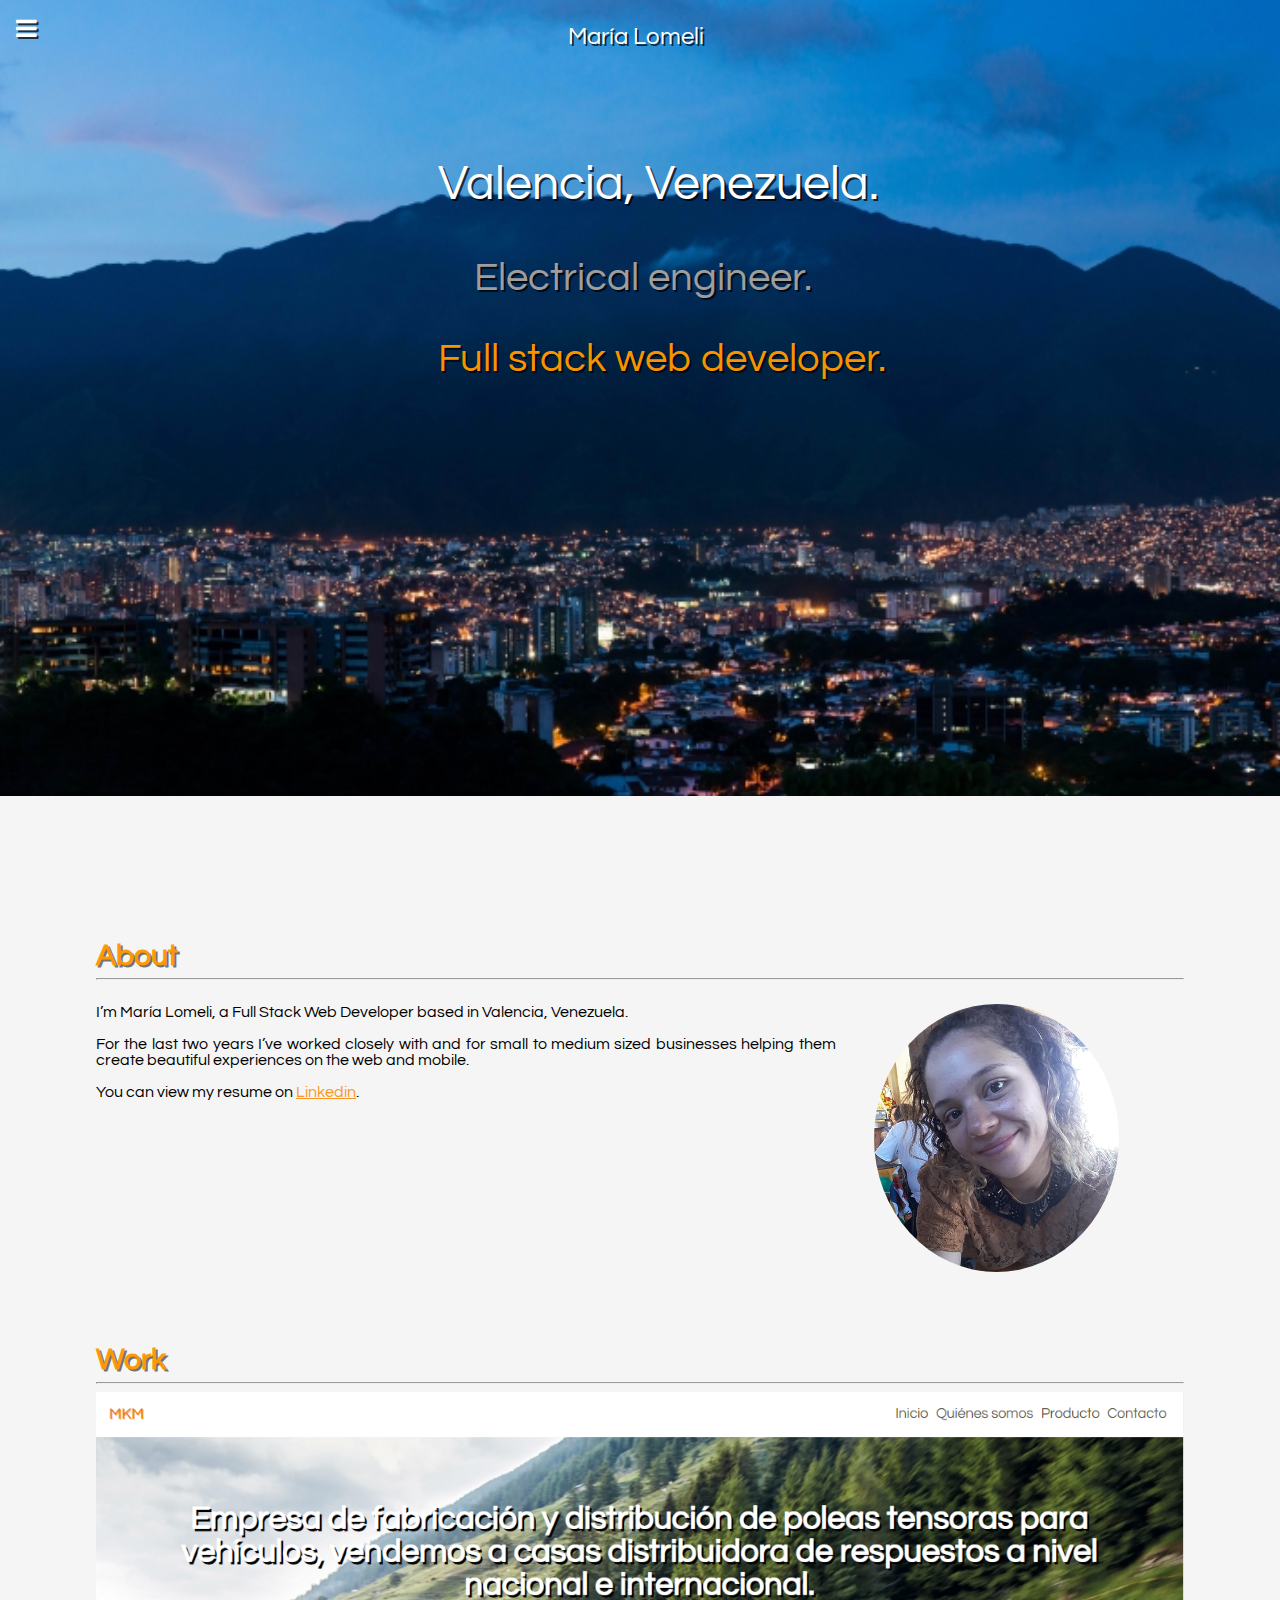
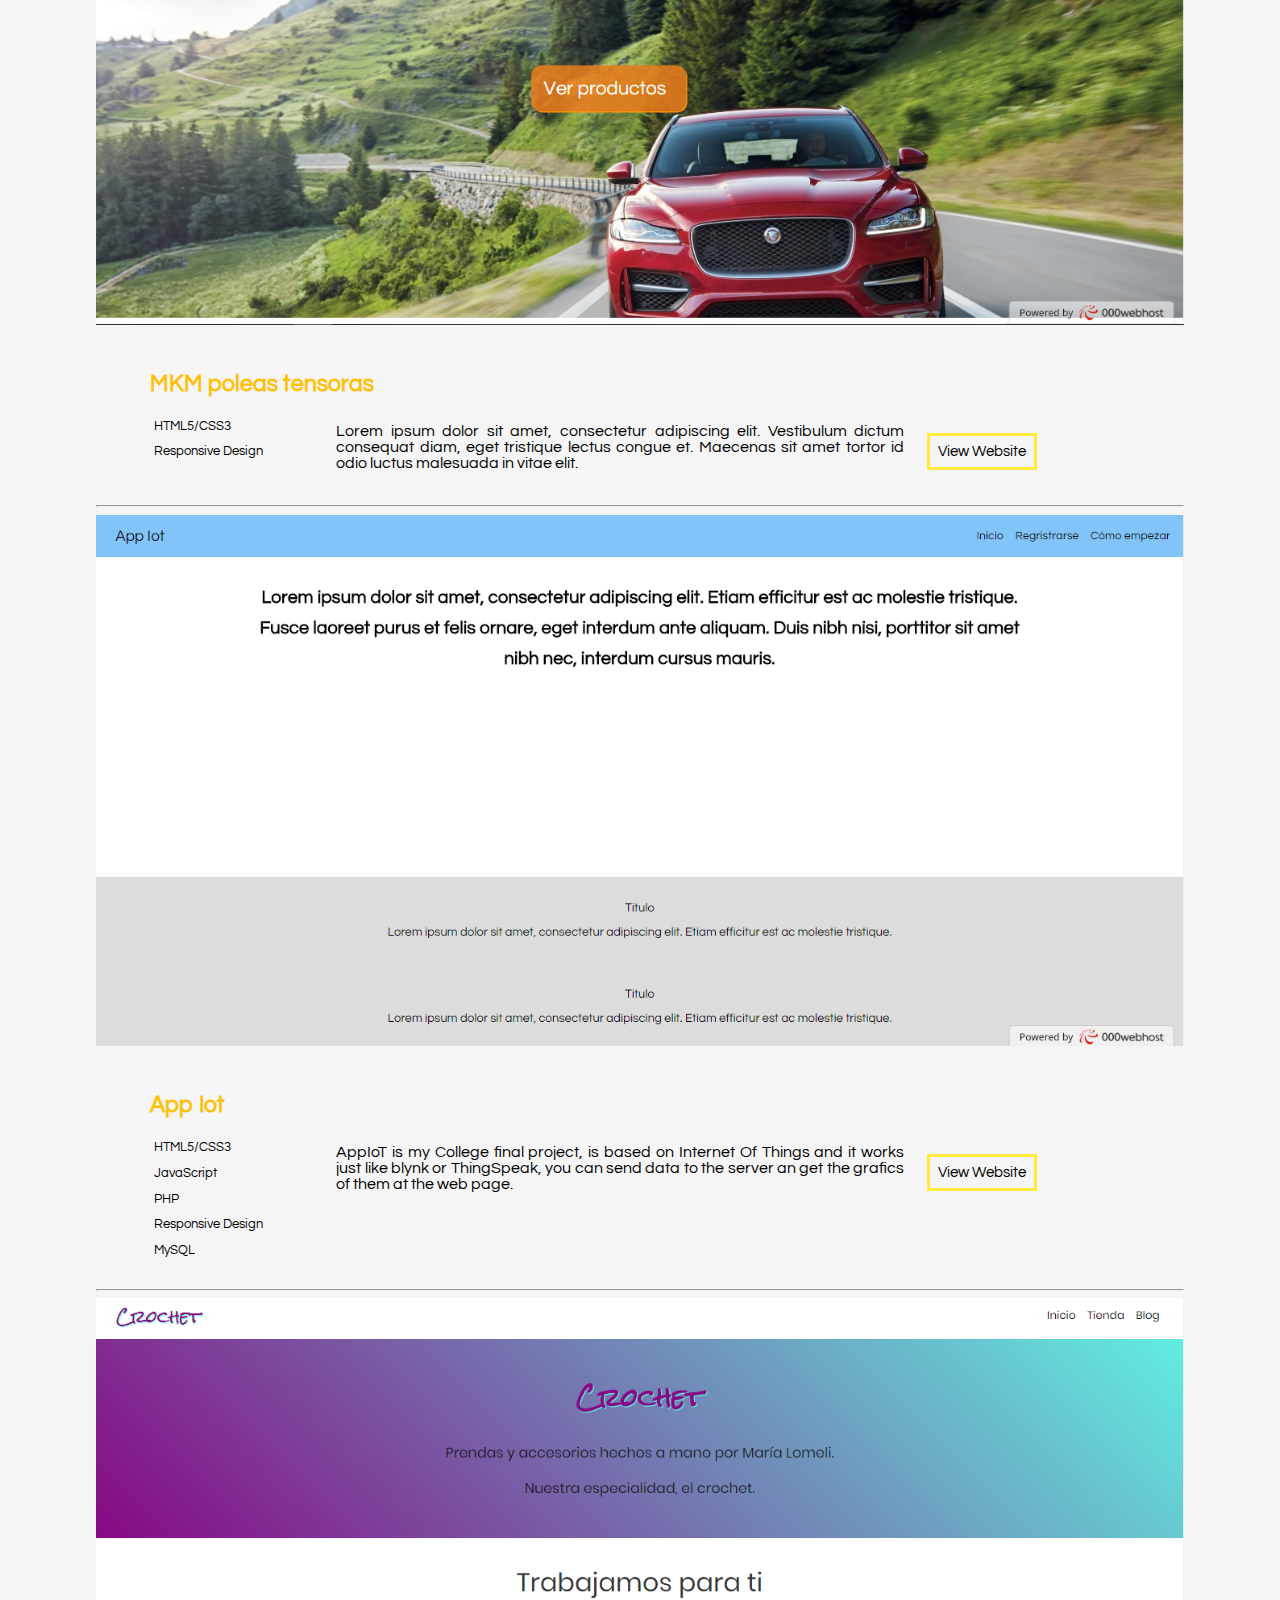
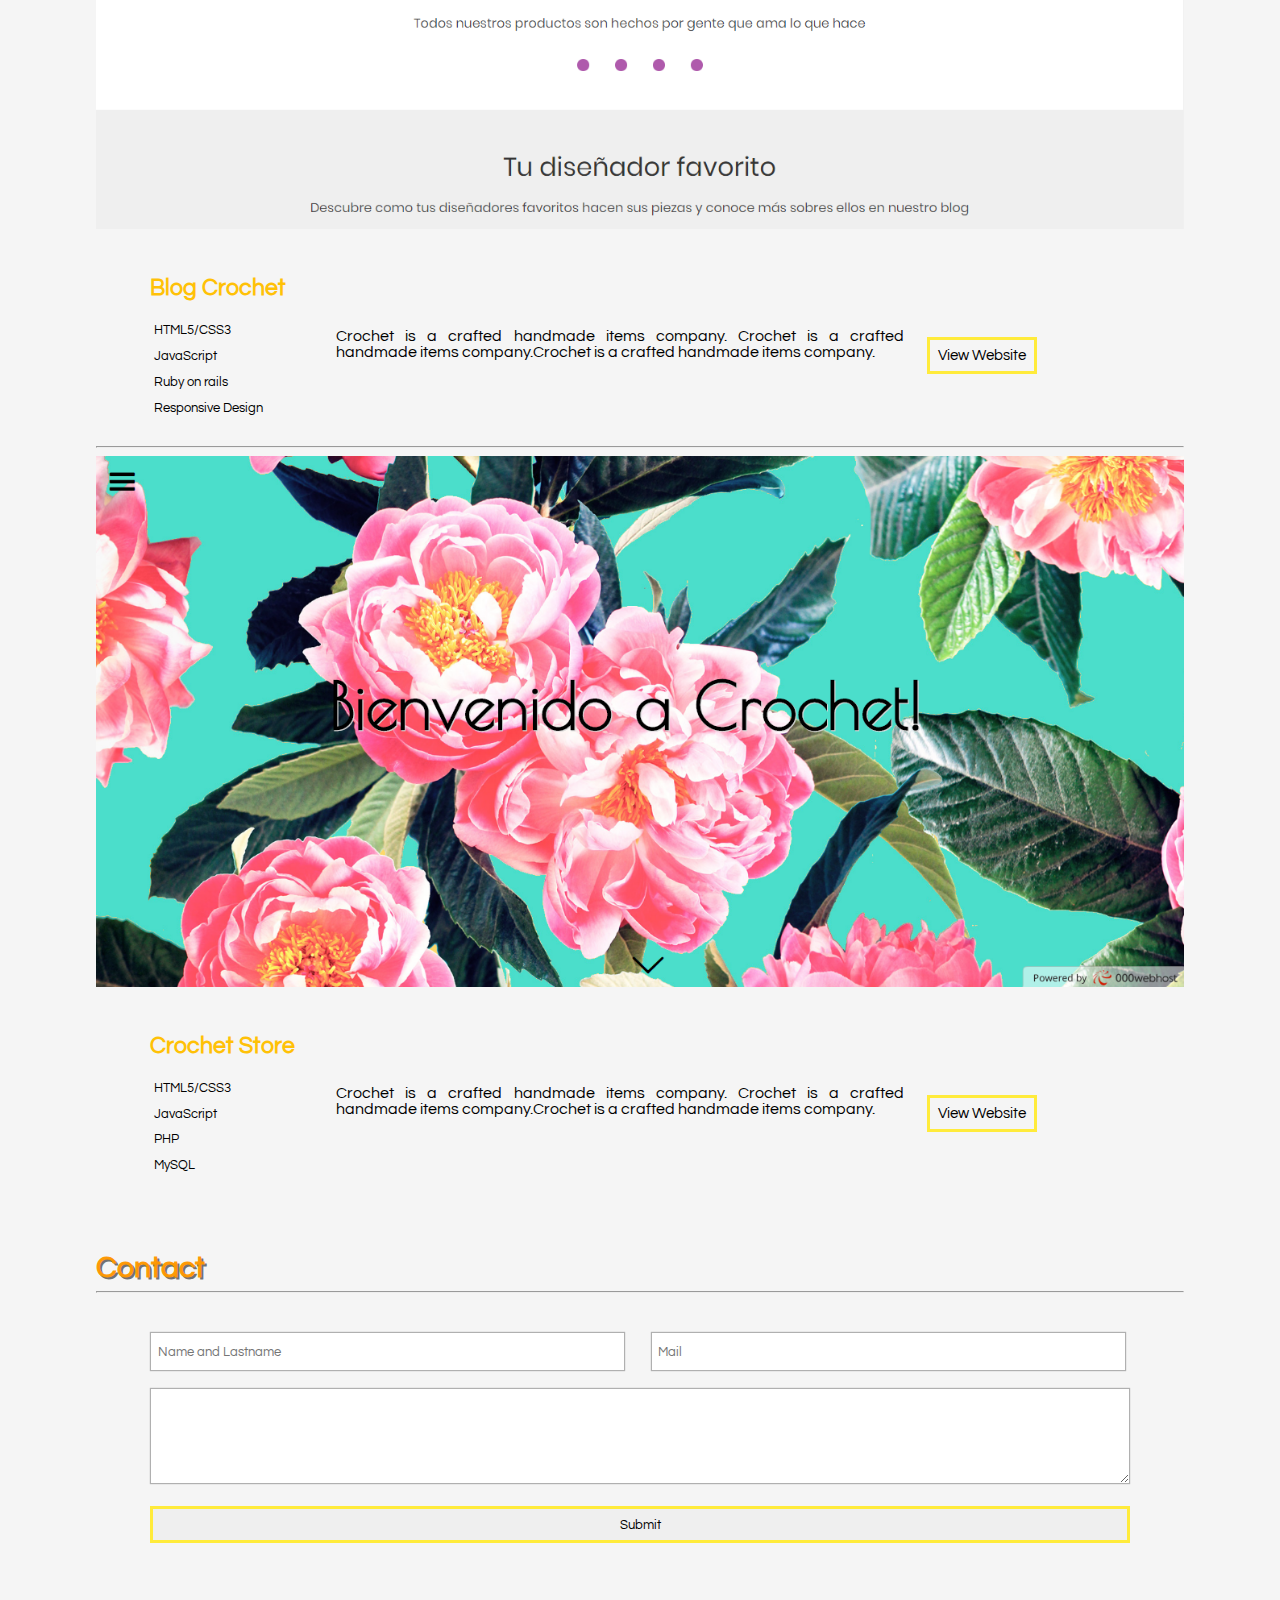
<file: index.html>
<!DOCTYPE html>
 <html>
    <head>
        <title> Maria Lomeli </title>
        <meta charset="utf-8">
        <link rel="stylesheet" href="css/estilos.css">
        <link href="https://fonts.googleapis.com/css?family=Fredoka+One|Questrial" rel="stylesheet"> 
        <link rel="stylesheet" href="https://cdnjs.cloudflare.com/ajax/libs/font-awesome/4.7.0/css/font-awesome.min.css">
    </head>
    <body>
        <div class="portada">
            <header>
                <nav>
                    <input type="checkbox" id="btn-menu">
                    <label for="btn-menu" class="btnm">
                            <i class="fa fa-bars" aria-hidden="true"></i>
                    </label>
                    <ul class="menu">
                        <li> <a href="#"> Home</a> </li>
                        <li> <a href="#sobre"> About</a> </li>
                        <li> <a href="#proyectos"> Work</a> </li>
                        <li> <a href="#contacto"> Contact</a> </li>
                    </ul>
                </nav>
                <div class="intro">
                    <p class="t1">Valencia, Venezuela.</p>
                    <p class="t2">Electrical engineer.</p>
                    <p class="t3">Full stack web developer.</p>
                </div>
            </header>  
            <p class="portadaText">  
                María Lomeli
            </p>

        </div>
        
        <div class="sobre" id="sobre">
            <h1 class="titulo">About </h1>
            <hr>
            <div class="contenedor">
            <div class="texto">
            <p>I’m María Lomeli, a Full Stack Web Developer based in Valencia, Venezuela. </p>
            <p>For the last two years I’ve worked closely with and for small to medium sized businesses helping
                them create beautiful experiences on the web and mobile. </p> 
            <p> You can view my resume on <a href="https://www.linkedin.com/in/mar%C3%ADa-alejandra-lomeli-sandia-b04119159/" 
                class="linkedin" target="_blank">Linkedin</a>. </p>
                   
            </div>
            <div class="foto">
                <img src="img/foto.png">
            </div>
            </div>
        </div>
        <div class="proyectos" id="proyectos">
            <h1 class="titulo">Work</h1>
            <hr>
            <div class="img">
                <img src="img/mkm.PNG">
            </div>
            <div class="contenido">
                <h2>MKM poleas tensoras</h2>
                <div class="descripcion">
                    <div class="program">
                        <p>HTML5/CSS3</p>
                        <p>Responsive Design</p>
                    </div>
                    <div class="about">
                        <p>Lorem ipsum dolor sit amet, consectetur adipiscing elit. Vestibulum dictum consequat diam, eget
                             tristique lectus congue et. Maecenas sit amet tortor id odio luctus malesuada in vitae elit.
                        </p>
                    </div>
                    <div class="btn"><a href="https://marialomeli1.000webhostapp.com/" target="_blank">View Website</a>
                    </div>
                </div>
            </div>

            <!--Primer proyecto--> 
            <hr>
            <div class="img">
                <img src="img/iot.PNG">
            </div>
            <div class="contenido">
                <h2>App Iot</h2>
                <div class="descripcion">
                    <div class="program">
                        <p>HTML5/CSS3</p>
                        <p>JavaScript</p>
                        <p>PHP</p>
                        <p>Responsive Design</p>
                        <p>MySQL</p>
                    </div>
                    <div class="about">
                        <p>AppIoT is my College final project, is based on Internet Of Things and it works just like blynk
                            or ThingSpeak, you can send data to the server an get the grafics of them at the web page. </p>
                    </div>
                    <div class="btn"><a href="http://felizdiadelpadre.hol.es/" target="_blank">View Website</a>
                    </div>
                </div>
            </div>
            
           <!--Segundo proyecto--> 
            <hr>
            <div class="img">
                <img src="img/blogimg.PNG">
            </div>
            <div class="contenido">
                <h2>Blog Crochet</h2>
                <div class="descripcion">
                    <div class="program">
                        <p>HTML5/CSS3</p>
                        <p>JavaScript</p>
                        <p>Ruby on rails</p>
                        <p>Responsive Design</p>
                    </div>
                    <div class="about">
                        <p>Crochet is a crafted handmade items company. Crochet is a crafted handmade 
                            items company.Crochet is a crafted handmade items company.  </p>
                    </div>
                    <div class="btn"><a href="https://fierce-taiga-36491.herokuapp.com/" target="_blank">View Website</a>
                    </div>
                </div>
            </div>
                <!--Tercer proyecto--> 
            <hr>
            <div class="img">
                <img src="img/crochet.PNG">
            </div>
            <div class="contenido">
                <h2> Crochet Store</h2>
                <div class="descripcion">
                    <div class="program">
                        <p>HTML5/CSS3</p>
                        <p>JavaScript</p>
                        <p>PHP</p>
                        <p>MySQL</p>
                    </div>
                    <div class="about">
                        <p>Crochet is a crafted handmade items company. Crochet is a crafted handmade 
                                items company.Crochet is a crafted handmade items company. </p>
                    </div>
                    <div class="btn"><a href="https://crochett.000webhostapp.com/" target="_blank">View Website</a>
                    </div>
                </div>
            </div>
        </div>
        <div class="contacto" id="contacto">
            <h1 class="titulo">Contact</h1>
            <hr>
            <form class="form" action="php/sendmail.php" method="post">
                <div class="serieIn">
                <input type="text" name="nombre" placeholder="Name and Lastname" class="inpZ" required>
                <input type="email" name="correo" placeholder="Mail" class="inpD" required>
                </div>
                <br>
                <textarea class="msj" name="msj"></textarea>
                <button class="btnX"><a>Submit</a></button>
                    
            </form>
        </div>

    </body>       
</html>
</file>
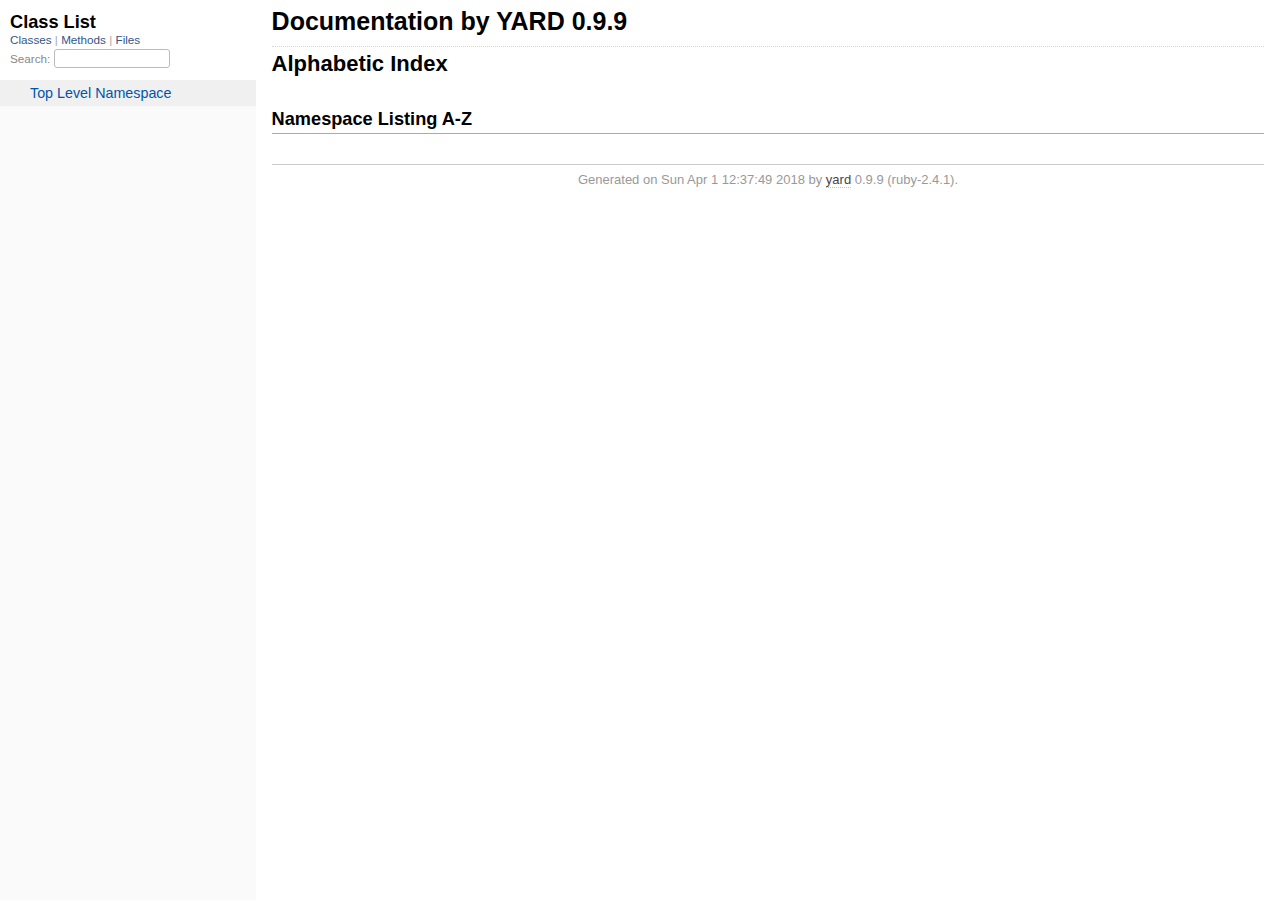
<file: doc/index.html>
<!DOCTYPE html>
<html>
  <head>
    <meta charset="utf-8">
<meta name="viewport" content="width=device-width, initial-scale=1.0">
<title>
  Documentation by YARD 0.9.9
  
</title>

  <link rel="stylesheet" href="css/style.css" type="text/css" charset="utf-8" />

  <link rel="stylesheet" href="css/common.css" type="text/css" charset="utf-8" />

<script type="text/javascript" charset="utf-8">
  pathId = null;
  relpath = '';
</script>


  <script type="text/javascript" charset="utf-8" src="js/jquery.js"></script>

  <script type="text/javascript" charset="utf-8" src="js/app.js"></script>


  </head>
  <body>
    <div class="nav_wrap">
      <iframe id="nav" src="class_list.html?1"></iframe>
      <div id="resizer"></div>
    </div>

    <div id="main" tabindex="-1">
      <div id="header">
        <div id="menu">
  
</div>

        <div id="search">
  
    <a class="full_list_link" id="class_list_link"
        href="class_list.html">

        <svg width="24" height="24">
          <rect x="0" y="4" width="24" height="4" rx="1" ry="1"></rect>
          <rect x="0" y="12" width="24" height="4" rx="1" ry="1"></rect>
          <rect x="0" y="20" width="24" height="4" rx="1" ry="1"></rect>
        </svg>
    </a>
  
</div>
        <div class="clear"></div>
      </div>

      <div id="content"><h1 class="noborder title">Documentation by YARD 0.9.9</h1>
<div id="listing">
  <h1 class="alphaindex">Alphabetic Index</h1>
  
<div class="clear"></div>
<h2>Namespace Listing A-Z</h2>




<table>
  <tr>
    <td valign='top' width="33%">
      
    </td>
  </tr>
</table>

</div>

</div>

      <div id="footer">
  Generated on Sun Apr  1 12:37:49 2018 by
  <a href="http://yardoc.org" title="Yay! A Ruby Documentation Tool" target="_parent">yard</a>
  0.9.9 (ruby-2.4.1).
</div>

    </div>
  </body>
</html>
</file>
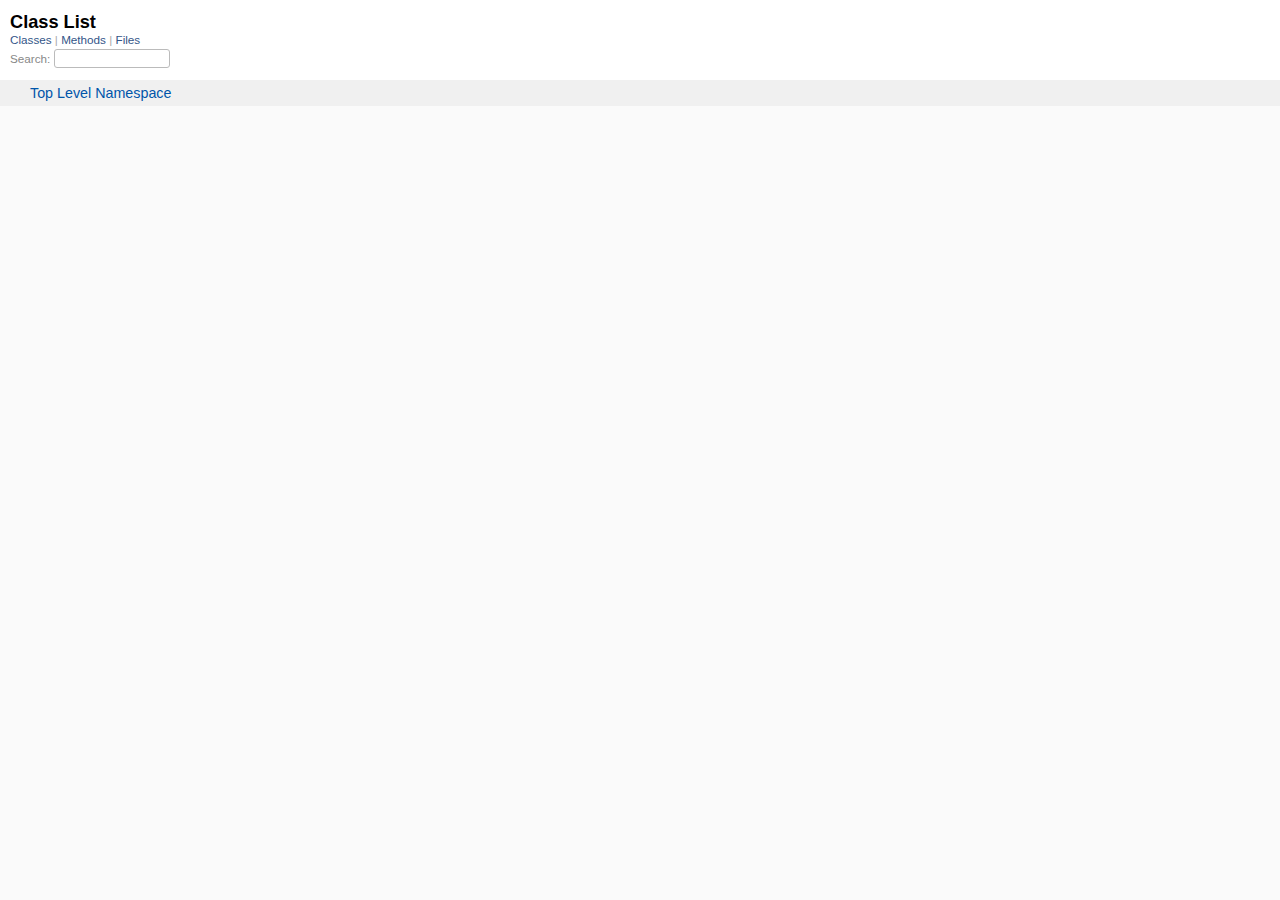
<file: doc/class_list.html>
<!DOCTYPE html>
<html>
  <head>
    <meta name="viewport" content="width=device-width, initial-scale=1.0">
    <meta charset="utf-8" />
    
      <link rel="stylesheet" href="css/full_list.css" type="text/css" media="screen" charset="utf-8" />
    
      <link rel="stylesheet" href="css/common.css" type="text/css" media="screen" charset="utf-8" />
    

    
      <script type="text/javascript" charset="utf-8" src="js/jquery.js"></script>
    
      <script type="text/javascript" charset="utf-8" src="js/full_list.js"></script>
    

    <title>Class List</title>
    <base id="base_target" target="_parent" />
  </head>
  <body>
    <div id="content">
      <div class="fixed_header">
        <h1 id="full_list_header">Class List</h1>
        <div id="full_list_nav">
          
            <span><a target="_self" href="class_list.html">
              Classes
            </a></span>
          
            <span><a target="_self" href="method_list.html">
              Methods
            </a></span>
          
            <span><a target="_self" href="file_list.html">
              Files
            </a></span>
          
        </div>

        <div id="search">Search: <input type="text" /></div>
      </div>

      <ul id="full_list" class="class">
        <li id="object_" class="odd"><div class="item" style="padding-left:30px"><span class='object_link'><a href="top-level-namespace.html" title="Top Level Namespace (root)">Top Level Namespace</a></span></div></li>


      </ul>
    </div>
  </body>
</html>
</file>
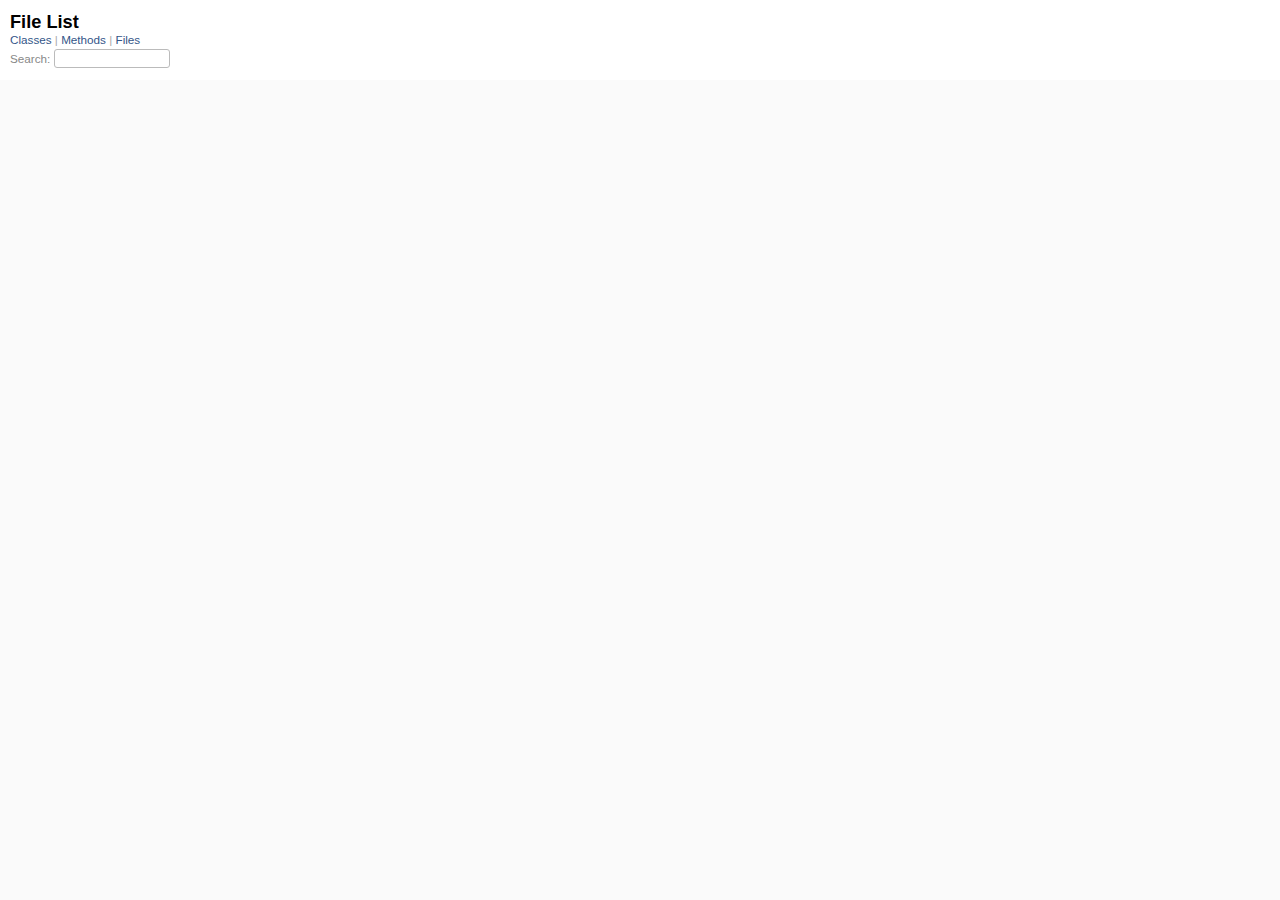
<file: doc/file_list.html>
<!DOCTYPE html>
<html>
  <head>
    <meta name="viewport" content="width=device-width, initial-scale=1.0">
    <meta charset="utf-8" />
    
      <link rel="stylesheet" href="css/full_list.css" type="text/css" media="screen" charset="utf-8" />
    
      <link rel="stylesheet" href="css/common.css" type="text/css" media="screen" charset="utf-8" />
    

    
      <script type="text/javascript" charset="utf-8" src="js/jquery.js"></script>
    
      <script type="text/javascript" charset="utf-8" src="js/full_list.js"></script>
    

    <title>File List</title>
    <base id="base_target" target="_parent" />
  </head>
  <body>
    <div id="content">
      <div class="fixed_header">
        <h1 id="full_list_header">File List</h1>
        <div id="full_list_nav">
          
            <span><a target="_self" href="class_list.html">
              Classes
            </a></span>
          
            <span><a target="_self" href="method_list.html">
              Methods
            </a></span>
          
            <span><a target="_self" href="file_list.html">
              Files
            </a></span>
          
        </div>

        <div id="search">Search: <input type="text" /></div>
      </div>

      <ul id="full_list" class="file">
        


      </ul>
    </div>
  </body>
</html>
</file>
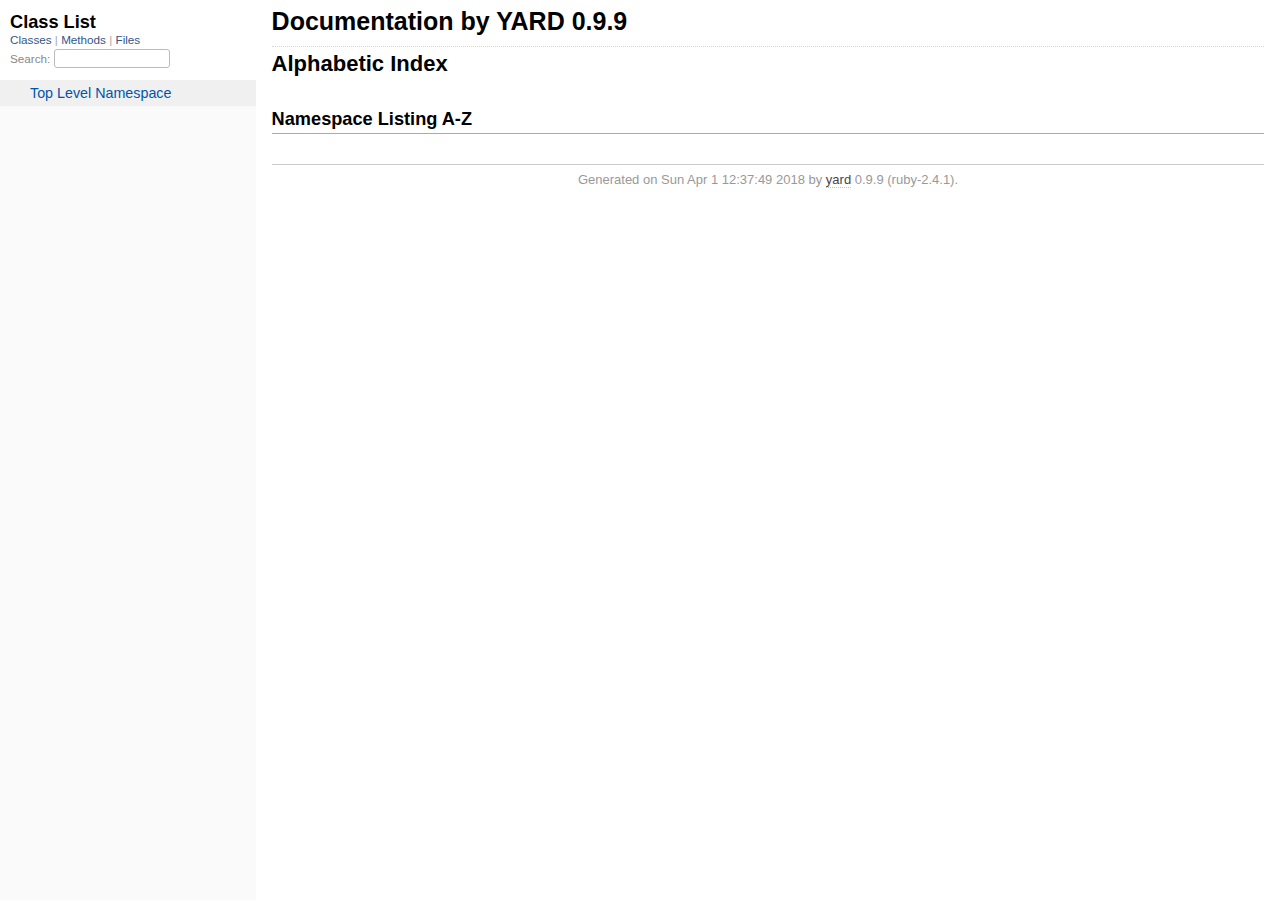
<file: doc/frames.html>
<!DOCTYPE html>
<html>
<head>
  <meta charset="utf-8">
	<title>Documentation by YARD 0.9.9</title>
</head>
<script type="text/javascript" charset="utf-8">
  var match = unescape(window.location.hash).match(/^#!(.+)/);
  var name = match ? match[1] : 'index.html';
  name = name.replace(/^(\w+):\/\//, '').replace(/^\/\//, '');
  window.top.location = name;
</script>
<noscript>
  <h1>Oops!</h1>
  <h2>YARD requires JavaScript!</h2>
</noscript>
</html>
</file>
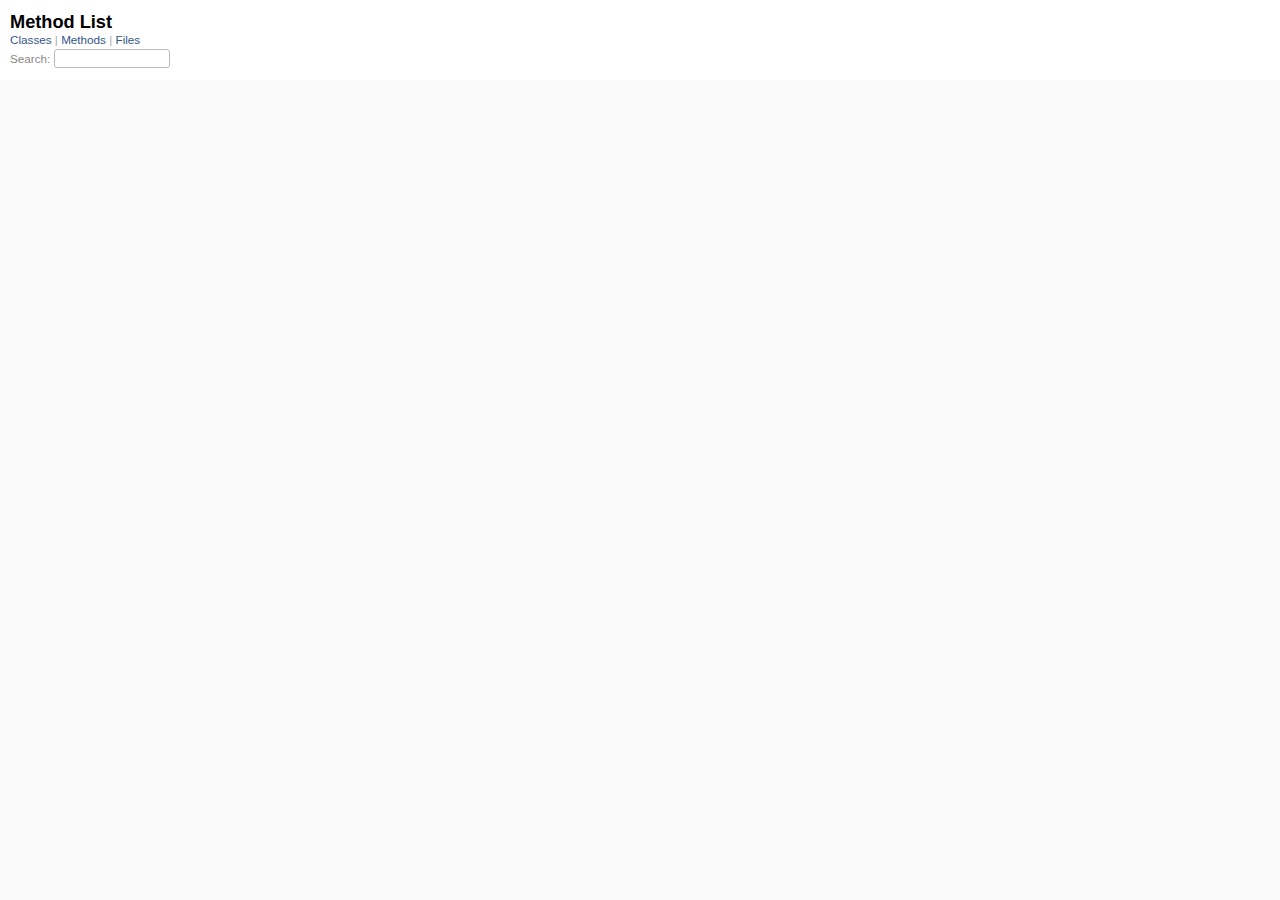
<file: doc/method_list.html>
<!DOCTYPE html>
<html>
  <head>
    <meta name="viewport" content="width=device-width, initial-scale=1.0">
    <meta charset="utf-8" />
    
      <link rel="stylesheet" href="css/full_list.css" type="text/css" media="screen" charset="utf-8" />
    
      <link rel="stylesheet" href="css/common.css" type="text/css" media="screen" charset="utf-8" />
    

    
      <script type="text/javascript" charset="utf-8" src="js/jquery.js"></script>
    
      <script type="text/javascript" charset="utf-8" src="js/full_list.js"></script>
    

    <title>Method List</title>
    <base id="base_target" target="_parent" />
  </head>
  <body>
    <div id="content">
      <div class="fixed_header">
        <h1 id="full_list_header">Method List</h1>
        <div id="full_list_nav">
          
            <span><a target="_self" href="class_list.html">
              Classes
            </a></span>
          
            <span><a target="_self" href="method_list.html">
              Methods
            </a></span>
          
            <span><a target="_self" href="file_list.html">
              Files
            </a></span>
          
        </div>

        <div id="search">Search: <input type="text" /></div>
      </div>

      <ul id="full_list" class="method">
        


      </ul>
    </div>
  </body>
</html>
</file>
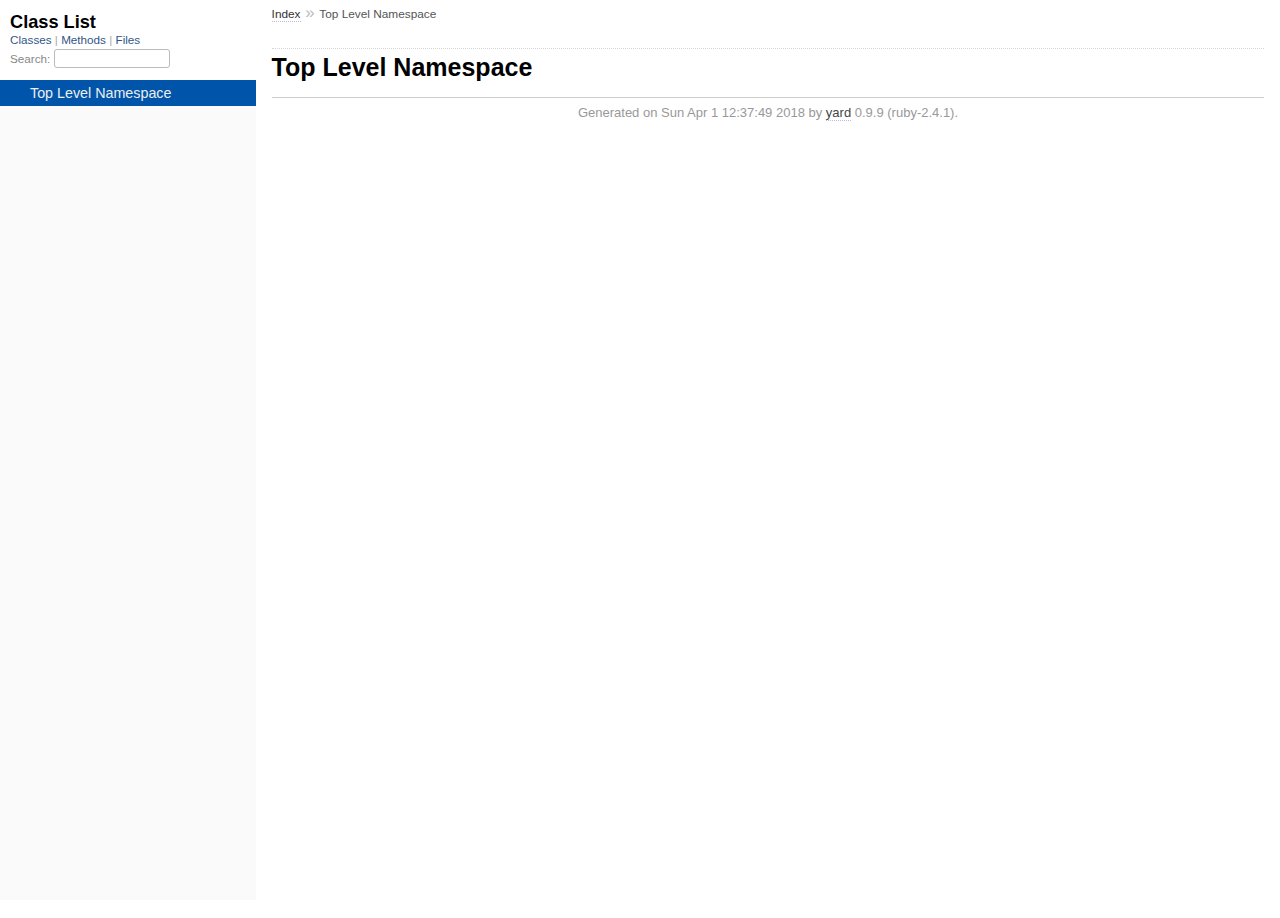
<file: doc/top-level-namespace.html>
<!DOCTYPE html>
<html>
  <head>
    <meta charset="utf-8">
<meta name="viewport" content="width=device-width, initial-scale=1.0">
<title>
  Top Level Namespace
  
    &mdash; Documentation by YARD 0.9.9
  
</title>

  <link rel="stylesheet" href="css/style.css" type="text/css" charset="utf-8" />

  <link rel="stylesheet" href="css/common.css" type="text/css" charset="utf-8" />

<script type="text/javascript" charset="utf-8">
  pathId = "";
  relpath = '';
</script>


  <script type="text/javascript" charset="utf-8" src="js/jquery.js"></script>

  <script type="text/javascript" charset="utf-8" src="js/app.js"></script>


  </head>
  <body>
    <div class="nav_wrap">
      <iframe id="nav" src="class_list.html?1"></iframe>
      <div id="resizer"></div>
    </div>

    <div id="main" tabindex="-1">
      <div id="header">
        <div id="menu">
  
    <a href="_index.html">Index</a> &raquo;
    
    
    <span class="title">Top Level Namespace</span>
  
</div>

        <div id="search">
  
    <a class="full_list_link" id="class_list_link"
        href="class_list.html">

        <svg width="24" height="24">
          <rect x="0" y="4" width="24" height="4" rx="1" ry="1"></rect>
          <rect x="0" y="12" width="24" height="4" rx="1" ry="1"></rect>
          <rect x="0" y="20" width="24" height="4" rx="1" ry="1"></rect>
        </svg>
    </a>
  
</div>
        <div class="clear"></div>
      </div>

      <div id="content"><h1>Top Level Namespace
  
  
  
</h1>
<div class="box_info">
  

  
  
  
  
  

  

  
</div>










</div>

      <div id="footer">
  Generated on Sun Apr  1 12:37:49 2018 by
  <a href="http://yardoc.org" title="Yay! A Ruby Documentation Tool" target="_parent">yard</a>
  0.9.9 (ruby-2.4.1).
</div>

    </div>
  </body>
</html>
</file>
<file: css/estilos.css>
html{
    min-height: 100%;
    position: relative;
}
body{
    margin: 0;
    padding: 0;
    width: 100%;
    font-size: 15px;
    background-color: whitesmoke;
}
.portada{
    color: white;
    background-image: url("../img/fondoVEN.jpg");
    background-size: 100%;
    background-repeat: no-repeat;
    height: 100vh;
}
#btn-menu{
    display: none;
}
#btn-menu:checked ~ .menu{
    display: block;
}

.btnm{
    display: block;
    padding: 1rem 0 0 1rem;
    font-size: 1.5rem;
    color: white;
    text-shadow: #000000bd 0.1rem 0.1rem;
}
hr{
    background: rgb(247,186,150); /* Old browsers */
    background: -moz-linear-gradient(left, rgba(247,186,150,1) 0%, rgba(140,200,172,1) 100%); /* FF3.6-15 */
    background: -webkit-linear-gradient(left, rgba(247,186,150,1) 0%,rgba(140,200,172,1) 100%); /* Chrome10-25,Safari5.1-6 */
    background: linear-gradient(to right, rgba(247,186,150,1) 0%,rgba(140,200,172,1) 100%); /* W3C, IE10+, FF16+, Chrome26+, Opera12+, Safari7+ */
    filter: progid:DXImageTransform.Microsoft.gradient( startColorstr='#f7ba96', endColorstr='#8cc8ac',GradientType=1 ); /* IE6-9 */
    
}
nav{
    width: 30%;
    display: inline-block;
}
.intro{
    width: 70%;
    float: right;
}
.menu{
    margin-top: 0;
    list-style: none;
    flex-direction: column;
    display: none;
    transform: translateX(-34px);
}
.menu li{
    margin-top: 1rem;
    margin-left: 0.5rem;
}
.menu li a{
    text-decoration: none;
    color: white;
    font-family: 'Questrial', sans-serif;
    padding: 0.3rem;
    font-size: 1rem;
    text-shadow: #000000bd 0.1rem 0.1rem;
    
}
.menu li a:hover{
    font-size: 1.1rem;
    
}
.portadaText{
    font-family: 'Questrial', sans-serif;
    font-size: 1.5rem;
    top: 0;
    right: 45%;
    position: absolute;
    text-shadow: #000000bd 0.1rem 0.1rem;
}
.t1,.t2,.t3{
    text-shadow: #000000bd 0.15rem 0.15rem;
}
.t1{
    font-family: 'Questrial', sans-serif;
    color: white;
    margin-left: 6%;
    font-size: 3rem;
    margin-top: 10rem;
}
.t2{
    font-family: 'Questrial', sans-serif;
    color: #9e9e9e;
    font-size: 2.5rem;
    margin-left: 10%;
}
.t3{
    font-family: 'Questrial', sans-serif;
    color: #ff9800f7;
    font-size: 2.5rem;
    margin-left: 6%; 

}
@media screen and (max-width: 500px){
    .menu{
        flex-direction: column;
        display: none;
        transform: translateX(-34px);
    }
    .btnm{
        display: block;
        padding: 0.5rem 0 0 0.5rem;
        font-size: 23px
    }
    #btn-menu:checked ~ .menu{
        display: block;
    }
    
}
/*Sobre*/
.titulo{
    color: #ff9800f7;
    font-family: 'Questrial', sans-serif;
    margin: 0;
    text-shadow: #0000008c 0.1rem 0.1rem;
}
.sobre, .proyectos, .contacto{
    width: 85%;
    margin: 2.2rem auto;
    padding: 0.3rem 1rem 1rem 1rem;
}
.sobre p{
    font-family: 'Questrial', sans-serif;
}
.texto{
    width: 68%;
    text-align: justify;
    font-size: 1rem;
}
.foto{
    width: 25%;
    margin: 1rem auto;
}
.foto img{
    width: 90%;
    height: auto;
    border-radius: 50%;  
}
.contenedor{
    display: inline-flex;
    flex-wrap: wrap;
}
.linkedin{
    color: #fa961f;
}
@media screen and (max-width: 768px){
    .foto{
        margin: 1rem auto;
        width: 27%;
    }
    .texto{
        margin: 0 auto;
        font-size: 0.9rem;
    }
}
@media screen and (max-width: 610px){
    .contenedor{
        display: flex;
        flex-direction: column;
    }
    .foto{
        margin: 1rem auto;
        width: 38%;
    }
    .texto{
        margin: 0 auto;
        font-size: 0.9rem;
    }
}
/*Proyectos*/

.img{
    width: 100%;
    height: auto;
    margin: auto;
}
img{
    width: 100%;
    height: auto;
    display: block;
    overflow: hidden;
}
.contenido{
    width: 90%;
    margin: auto;
    font-family: 'Questrial', sans-serif;
}
.contenido h2{
    color: #ffc107;
    margin: 3rem 0 0 0;
}
.descripcion{
    display: inline-flex;
    flex-direction: row;
    flex-wrap: wrap;
}
.program{
    margin: 0.7rem 0.2rem;
    width: 18%;
    font-size: 0.8rem;
}
.about{
    margin: 0.7rem 0.2rem;
    width: 58%;
    font-size: 1rem;
    text-align: justify;
}
.btn{
    width: 7.1rem;
    margin: 3rem 0 0 1.2rem;
}
.btn a{
    text-decoration: none;
    border: 3px solid #ffeb3b;
    color: black;
    font-family: 'Questrial', sans-serif;
    padding: 0.5rem;
}
.btn a:hover{
    background: #ffeb3b;
}
@media screen and (max-width: 893px){
    .btn{
        margin: 3rem 0 0 0rem;
        font-size: 0.9rem;
        transform: translateX(18px);        
    }
    .about{
        margin: 0.7rem 0.2rem 0 0;
        font-size: 0.9rem;
    }
    .program{
        font-size: 0.7rem;
    }
}
@media screen and (max-width: 747px){
    .btn{
        margin: 3rem 0 0 0rem;
        font-size: 0.8rem;
        transform: translateX(10px);        
    }
    .about{
        margin: 0.7rem 0rem 0 0;
        font-size: 0.8rem;
    }
    .program{
        font-size: 0.7rem;
    }
}
@media screen and (max-width: 726px){
    .descripcion{
        display: flex;
        flex-direction: column;
    }
    .btn{
        margin: 0.7rem auto;
        font-size: 0.9rem;     
    }
    .about{
        margin: 0rem auto 1.7rem auto;
        font-size: 0.9rem;
    }
    .program{
        font-size: 0.8rem;
        margin: 0.7rem auto;
    }
}
/*Contacto*/
.form{
    width: 90%;
    margin: auto;
}
.serieIn{
    width: 100%;
    box-sizing: border-box;
}
.inpD, .inpZ{
    width: 47%;
    height: 1.5rem;
    padding: 0.4rem;
    margin-top: 2rem;
    border: 1px solid rgba(0, 0, 0, 0.31);
    box-shadow:0 0 1px rgba(0, 0, 0, 0.31);
    font-family: 'Questrial', sans-serif;
}
.inpZ{
    margin-right: 2.2%;
}
.msj{
    width: 100%;
    height: 6rem;
    border: 1px solid rgba(0, 0, 0, 0.31);
    box-shadow: 0 0 1px rgba(0, 0, 0, 0.31);
    box-sizing: border-box;
}
.btnX{
    width: 100%;
    margin: 1.1rem auto;
    border: 3px solid #ffeb3b;
    padding: 0.5rem;
    box-sizing: border-box;
    text-align: center;
}
.btnX a{
    text-decoration: none;
    color: black;
    font-family: 'Questrial', sans-serif;
}
.btnX:hover{
    background: #ffeb3b;
}
@media screen and (max-width: 1200px){
    .inpZ{
        margin-right: 1.5%;
    } 
}
@media screen and (max-width: 981px){

    .inpD, .inpZ{
        width: 100%;
        height: 2.5rem;
        margin-top: 1rem;
        border: 1px solid rgba(0, 0, 0, 0.31);
        box-shadow:0 0 1px rgba(0, 0, 0, 0.31);
        box-sizing: border-box;

    }
}
</file>
<file: doc/css/style.css>
html {
  width: 100%;
  height: 100%;
}
body {
  font-family: "Lucida Sans", "Lucida Grande", Verdana, Arial, sans-serif;
  font-size: 13px;
  width: 100%;
  margin: 0;
  padding: 0;
  display: flex;
  display: -webkit-flex;
  display: -ms-flexbox;
}

#nav {
  position: relative;
  width: 100%;
  height: 100%;
  border: 0;
  border-right: 1px dotted #eee;
  overflow: auto;
}
.nav_wrap {
  margin: 0;
  padding: 0;
  width: 20%;
  height: 100%;
  position: relative;
  display: flex;
  display: -webkit-flex;
  display: -ms-flexbox;
  flex-shrink: 0;
  -webkit-flex-shrink: 0;
  -ms-flex: 1 0;
}
#resizer {
  position: absolute;
  right: -5px;
  top: 0;
  width: 10px;
  height: 100%;
  cursor: col-resize;
  z-index: 9999;
}
#main {
  flex: 5 1;
  -webkit-flex: 5 1;
  -ms-flex: 5 1;
  outline: none;
  position: relative;
  background: #fff;
  padding: 1.2em;
  padding-top: 0.2em;
}

@media (max-width: 920px) {
  .nav_wrap { width: 100%; top: 0; right: 0; overflow: visible; position: absolute; }
  #resizer { display: none; }
  #nav {
    z-index: 9999;
    background: #fff;
    display: none;
    position: absolute;
    top: 40px;
    right: 12px;
    width: 500px;
    max-width: 80%;
    height: 80%;
    overflow-y: scroll;
    border: 1px solid #999;
    border-collapse: collapse;
    box-shadow: -7px 5px 25px #aaa;
    border-radius: 2px;
  }
}

@media (min-width: 920px) {
  body { height: 100%; overflow: hidden; }
  #main { height: 100%; overflow: auto; }
  #search { display: none; }
}

#main img { max-width: 100%; }
h1 { font-size: 25px; margin: 1em 0 0.5em; padding-top: 4px; border-top: 1px dotted #d5d5d5; }
h1.noborder { border-top: 0px; margin-top: 0; padding-top: 4px; }
h1.title { margin-bottom: 10px; }
h1.alphaindex { margin-top: 0; font-size: 22px; }
h2 {
  padding: 0;
  padding-bottom: 3px;
  border-bottom: 1px #aaa solid;
  font-size: 1.4em;
  margin: 1.8em 0 0.5em;
  position: relative;
}
h2 small { font-weight: normal; font-size: 0.7em; display: inline; position: absolute; right: 0; }
h2 small a {
  display: block;
  height: 20px;
  border: 1px solid #aaa;
  border-bottom: 0;
  border-top-left-radius: 5px;
  background: #f8f8f8;
  position: relative;
  padding: 2px 7px;
}
.clear { clear: both; }
.inline { display: inline; }
.inline p:first-child { display: inline; }
.docstring, .tags, #filecontents { font-size: 15px; line-height: 1.5145em; }
.docstring p > code, .docstring p > tt, .tags p > code, .tags p > tt {
  color: #c7254e; background: #f9f2f4; padding: 2px 4px; font-size: 1em;
  border-radius: 4px;
}
.docstring h1, .docstring h2, .docstring h3, .docstring h4 { padding: 0; border: 0; border-bottom: 1px dotted #bbb; }
.docstring h1 { font-size: 1.2em; }
.docstring h2 { font-size: 1.1em; }
.docstring h3, .docstring h4 { font-size: 1em; border-bottom: 0; padding-top: 10px; }
.summary_desc .object_link a, .docstring .object_link a {
  font-family: monospace; font-size: 1.05em;
  color: #05a; background: #EDF4FA; padding: 2px 4px; font-size: 1em;
  border-radius: 4px;
}
.rdoc-term { padding-right: 25px; font-weight: bold; }
.rdoc-list p { margin: 0; padding: 0; margin-bottom: 4px; }
.summary_desc pre.code .object_link a, .docstring pre.code .object_link a {
  padding: 0px; background: inherit; color: inherit; border-radius: inherit;
}

/* style for <table> */
#filecontents table, .docstring table { border-collapse: collapse; }
#filecontents table th, #filecontents table td,
.docstring table th, .docstring table td { border: 1px solid #ccc; padding: 8px; padding-right: 17px; }
#filecontents table tr:nth-child(odd),
.docstring table tr:nth-child(odd) { background: #eee; }
#filecontents table tr:nth-child(even),
.docstring table tr:nth-child(even) { background: #fff; }
#filecontents table th, .docstring table th { background: #fff; }

/* style for <ul> */
#filecontents li > p, .docstring li > p { margin: 0px; }
#filecontents ul, .docstring ul { padding-left: 20px; }
/* style for <dl> */
#filecontents dl, .docstring dl { border: 1px solid #ccc; }
#filecontents dt, .docstring dt { background: #ddd; font-weight: bold; padding: 3px 5px; }
#filecontents dd, .docstring dd { padding: 5px 0px; margin-left: 18px; }
#filecontents dd > p, .docstring dd > p { margin: 0px; }

.note {
  color: #222;
  margin: 20px 0;
  padding: 10px;
  border: 1px solid #eee;
  border-radius: 3px;
  display: block;
}
.docstring .note {
  border-left-color: #ccc;
  border-left-width: 5px;
}
.note.todo { background: #ffffc5; border-color: #ececaa; }
.note.returns_void { background: #efefef; }
.note.deprecated { background: #ffe5e5; border-color: #e9dada; }
.note.title.deprecated { background: #ffe5e5; border-color: #e9dada; }
.note.private { background: #ffffc5; border-color: #ececaa; }
.note.title { padding: 3px 6px; font-size: 0.9em; font-family: "Lucida Sans", "Lucida Grande", Verdana, Arial, sans-serif; display: inline; }
.summary_signature + .note.title { margin-left: 7px; }
h1 .note.title { font-size: 0.5em; font-weight: normal; padding: 3px 5px; position: relative; top: -3px; text-transform: capitalize; }
.note.title { background: #efefef; }
.note.title.constructor { color: #fff; background: #6a98d6; border-color: #6689d6; }
.note.title.writeonly { color: #fff; background: #45a638; border-color: #2da31d; }
.note.title.readonly { color: #fff; background: #6a98d6; border-color: #6689d6; }
.note.title.private { background: #d5d5d5; border-color: #c5c5c5; }
.note.title.not_defined_here { background: transparent; border: none; font-style: italic; }
.discussion .note { margin-top: 6px; }
.discussion .note:first-child { margin-top: 0; }

h3.inherited {
  font-style: italic;
  font-family: "Lucida Sans", "Lucida Grande", Verdana, Arial, sans-serif;
  font-weight: normal;
  padding: 0;
  margin: 0;
  margin-top: 12px;
  margin-bottom: 3px;
  font-size: 13px;
}
p.inherited {
  padding: 0;
  margin: 0;
  margin-left: 25px;
}

.box_info dl {
  margin: 0;
  border: 0;
  width: 100%;
  font-size: 1em;
  display: flex;
  display: -webkit-flex;
  display: -ms-flexbox;
}
.box_info dl dt {
  flex-shrink: 0;
  -webkit-flex-shrink: 1;
  -ms-flex-shrink: 1;
  width: 100px;
  text-align: right;
  font-weight: bold;
  border: 1px solid #aaa;
  border-width: 1px 0px 0px 1px;
  padding: 6px 0;
  padding-right: 10px;
}
.box_info dl dd {
  flex-grow: 1;
  -webkit-flex-grow: 1;
  -ms-flex: 1;
  max-width: 420px;
  padding: 6px 0;
  padding-right: 20px;
  border: 1px solid #aaa;
  border-width: 1px 1px 0 0;
  overflow: hidden;
  position: relative;
}
.box_info dl:last-child > * {
  border-bottom: 1px solid #aaa;
}
.box_info dl:nth-child(odd) > * { background: #eee; }
.box_info dl:nth-child(even) > * { background: #fff; }
.box_info dl > * { margin: 0; }

ul.toplevel { list-style: none; padding-left: 0; font-size: 1.1em; }
.index_inline_list { padding-left: 0; font-size: 1.1em; }

.index_inline_list li {
  list-style: none;
  display: inline-block;
  padding: 0 12px;
  line-height: 30px;
  margin-bottom: 5px;
}

dl.constants { margin-left: 10px; }
dl.constants dt { font-weight: bold; font-size: 1.1em; margin-bottom: 5px; }
dl.constants dd { width: 75%; white-space: pre; font-family: monospace; margin-bottom: 18px; }
dl.constants .docstring .note:first-child { margin-top: 5px; }

.summary_desc {
  margin-left: 32px;
  display: block;
  font-family: sans-serif;
  font-size: 1.1em;
  margin-top: 8px;
  line-height: 1.5145em;
  margin-bottom: 0.8em;
}
.summary_desc tt { font-size: 0.9em; }
dl.constants .note { padding: 2px 6px; padding-right: 12px; margin-top: 6px; }
dl.constants .docstring { margin-left: 32px; font-size: 0.9em; font-weight: normal; }
dl.constants .tags { padding-left: 32px; font-size: 0.9em; line-height: 0.8em; }
dl.constants .discussion *:first-child { margin-top: 0; }
dl.constants .discussion *:last-child { margin-bottom: 0; }

.method_details { border-top: 1px dotted #ccc; margin-top: 25px; padding-top: 0; }
.method_details.first { border: 0; margin-top: 5px; }
.method_details.first h3.signature { margin-top: 1em; }
p.signature, h3.signature {
  font-size: 1.1em; font-weight: normal; font-family: Monaco, Consolas, Courier, monospace;
  padding: 6px 10px; margin-top: 1em;
  background: #E8F4FF; border: 1px solid #d8d8e5; border-radius: 5px;
}
p.signature tt,
h3.signature tt { font-family: Monaco, Consolas, Courier, monospace; }
p.signature .overload,
h3.signature .overload { display: block; }
p.signature .extras,
h3.signature .extras { font-weight: normal; font-family: sans-serif; color: #444; font-size: 1em; }
p.signature .not_defined_here,
h3.signature .not_defined_here,
p.signature .aliases,
h3.signature .aliases { display: block; font-weight: normal; font-size: 0.9em; font-family: sans-serif; margin-top: 0px; color: #555; }
p.signature .aliases .names,
h3.signature .aliases .names { font-family: Monaco, Consolas, Courier, monospace; font-weight: bold; color: #000; font-size: 1.2em; }

.tags .tag_title { font-size: 1.05em; margin-bottom: 0; font-weight: bold; }
.tags .tag_title tt { color: initial; padding: initial; background: initial; }
.tags ul { margin-top: 5px; padding-left: 30px; list-style: square; }
.tags ul li { margin-bottom: 3px; }
.tags ul .name { font-family: monospace; font-weight: bold; }
.tags ul .note { padding: 3px 6px; }
.tags { margin-bottom: 12px; }

.tags .examples .tag_title { margin-bottom: 10px; font-weight: bold; }
.tags .examples .inline p { padding: 0; margin: 0; font-weight: bold; font-size: 1em; }
.tags .examples .inline p:before { content: "▸"; font-size: 1em; margin-right: 5px; }

.tags .overload .overload_item { list-style: none; margin-bottom: 25px; }
.tags .overload .overload_item .signature {
  padding: 2px 8px;
  background: #F1F8FF; border: 1px solid #d8d8e5; border-radius: 3px;
}
.tags .overload .signature { margin-left: -15px; font-family: monospace; display: block; font-size: 1.1em; }
.tags .overload .docstring { margin-top: 15px; }

.defines { display: none; }

#method_missing_details .notice.this { position: relative; top: -8px; color: #888; padding: 0; margin: 0; }

.showSource { font-size: 0.9em; }
.showSource a, .showSource a:visited { text-decoration: none; color: #666; }

#content a, #content a:visited { text-decoration: none; color: #05a; }
#content a:hover { background: #ffffa5; }

ul.summary {
  list-style: none;
  font-family: monospace;
  font-size: 1em;
  line-height: 1.5em;
  padding-left: 0px;
}
ul.summary a, ul.summary a:visited {
  text-decoration: none; font-size: 1.1em;
}
ul.summary li { margin-bottom: 5px; }
.summary .summary_signature {
  padding: 4px 8px;
  background: #f8f8f8;
  border: 1px solid #f0f0f0;
  border-radius: 5px;
}
.summary_signature:hover { background: #CFEBFF; border-color: #A4CCDA; cursor: pointer; }
ul.summary.compact li { display: inline-block; margin: 0px 5px 0px 0px; line-height: 2.6em;}
ul.summary.compact .summary_signature { padding: 5px 7px; padding-right: 4px; }
#content .summary_signature:hover a,
#content .summary_signature:hover a:visited {
  background: transparent;
  color: #049;
}

p.inherited a { font-family: monospace; font-size: 0.9em; }
p.inherited { word-spacing: 5px; font-size: 1.2em; }

p.children { font-size: 1.2em; }
p.children a { font-size: 0.9em; }
p.children strong { font-size: 0.8em; }
p.children strong.modules { padding-left: 5px; }

ul.fullTree { display: none; padding-left: 0; list-style: none; margin-left: 0; margin-bottom: 10px; }
ul.fullTree ul { margin-left: 0; padding-left: 0; list-style: none; }
ul.fullTree li { text-align: center; padding-top: 18px; padding-bottom: 12px; background: url([data-uri]) no-repeat top center; }
ul.fullTree li:first-child { padding-top: 0; background: transparent; }
ul.fullTree li:last-child { padding-bottom: 0; }
.showAll ul.fullTree { display: block; }
.showAll .inheritName { display: none; }

#search { position: absolute; right: 12px; top: 0px; z-index: 9000; }
#search a {
  display: block; float: left;
  padding: 4px 8px; text-decoration: none; color: #05a; fill: #05a;
  border: 1px solid #d8d8e5;
  border-bottom-left-radius: 3px; border-bottom-right-radius: 3px;
  background: #F1F8FF;
  box-shadow: -1px 1px 3px #ddd;
}
#search a:hover { background: #f5faff; color: #06b; fill: #06b; }
#search a.active {
  background: #568; padding-bottom: 20px; color: #fff; fill: #fff;
  border: 1px solid #457;
  border-top-left-radius: 5px; border-top-right-radius: 5px;
}
#search a.inactive { color: #999; fill: #999; }
.inheritanceTree, .toggleDefines {
  float: right;
  border-left: 1px solid #aaa;
  position: absolute; top: 0; right: 0;
  height: 100%;
  background: #f6f6f6;
  padding: 5px;
  min-width: 55px;
  text-align: center;
}

#menu { font-size: 1.3em; color: #bbb; }
#menu .title, #menu a { font-size: 0.7em; }
#menu .title a { font-size: 1em; }
#menu .title { color: #555; }
#menu a, #menu a:visited { color: #333; text-decoration: none; border-bottom: 1px dotted #bbd; }
#menu a:hover { color: #05a; }

#footer { margin-top: 15px; border-top: 1px solid #ccc; text-align: center; padding: 7px 0; color: #999; }
#footer a, #footer a:visited { color: #444; text-decoration: none; border-bottom: 1px dotted #bbd; }
#footer a:hover { color: #05a; }

#listing ul.alpha { font-size: 1.1em; }
#listing ul.alpha { margin: 0; padding: 0; padding-bottom: 10px; list-style: none; }
#listing ul.alpha li.letter { font-size: 1.4em; padding-bottom: 10px; }
#listing ul.alpha ul { margin: 0; padding-left: 15px; }
#listing ul small { color: #666; font-size: 0.7em; }

li.r1 { background: #f0f0f0; }
li.r2 { background: #fafafa; }

#content ul.summary li.deprecated .summary_signature a,
#content ul.summary li.deprecated .summary_signature a:visited { text-decoration: line-through; font-style: italic; }

#toc {
  position: relative;
  float: right;
  overflow-x: auto;
  right: -3px;
  margin-left: 20px;
  margin-bottom: 20px;
  padding: 20px; padding-right: 30px;
  max-width: 300px;
  z-index: 5000;
  background: #fefefe;
  border: 1px solid #ddd;
  box-shadow: -2px 2px 6px #bbb;
}
#toc .title { margin: 0; }
#toc ol { padding-left: 1.8em; }
#toc li { font-size: 1.1em; line-height: 1.7em; }
#toc > ol > li { font-size: 1.1em; font-weight: bold; }
#toc ol > ol { font-size: 0.9em; }
#toc ol ol > ol { padding-left: 2.3em; }
#toc ol + li { margin-top: 0.3em; }
#toc.hidden { padding: 10px; background: #fefefe; box-shadow: none; }
#toc.hidden:hover { background: #fafafa; }
#filecontents h1 + #toc.nofloat { margin-top: 0; }
@media (max-width: 560px) {
  #toc {
    margin-left: 0;
    margin-top: 16px;
    float: none;
    max-width: none;
  }
}

/* syntax highlighting */
.source_code { display: none; padding: 3px 8px; border-left: 8px solid #ddd; margin-top: 5px; }
#filecontents pre.code, .docstring pre.code, .source_code pre { font-family: monospace; }
#filecontents pre.code, .docstring pre.code { display: block; }
.source_code .lines { padding-right: 12px; color: #555; text-align: right; }
#filecontents pre.code, .docstring pre.code,
.tags pre.example {
  padding: 9px 14px;
  margin-top: 4px;
  border: 1px solid #e1e1e8;
  background: #f7f7f9;
  border-radius: 4px;
  font-size: 1em;
  overflow-x: auto;
  line-height: 1.2em;
}
pre.code { color: #000; tab-size: 2; }
pre.code .info.file { color: #555; }
pre.code .val { color: #036A07; }
pre.code .tstring_content,
pre.code .heredoc_beg, pre.code .heredoc_end,
pre.code .qwords_beg, pre.code .qwords_end, pre.code .qwords_sep,
pre.code .words_beg, pre.code .words_end, pre.code .words_sep,
pre.code .qsymbols_beg, pre.code .qsymbols_end, pre.code .qsymbols_sep,
pre.code .symbols_beg, pre.code .symbols_end, pre.code .symbols_sep,
pre.code .tstring, pre.code .dstring { color: #036A07; }
pre.code .fid, pre.code .rubyid_new, pre.code .rubyid_to_s,
pre.code .rubyid_to_sym, pre.code .rubyid_to_f,
pre.code .dot + pre.code .id,
pre.code .rubyid_to_i pre.code .rubyid_each { color: #0085FF; }
pre.code .comment { color: #0066FF; }
pre.code .const, pre.code .constant { color: #585CF6; }
pre.code .label,
pre.code .symbol { color: #C5060B; }
pre.code .kw,
pre.code .rubyid_require,
pre.code .rubyid_extend,
pre.code .rubyid_include { color: #0000FF; }
pre.code .ivar { color: #318495; }
pre.code .gvar,
pre.code .rubyid_backref,
pre.code .rubyid_nth_ref { color: #6D79DE; }
pre.code .regexp, .dregexp { color: #036A07; }
pre.code a { border-bottom: 1px dotted #bbf; }

/* Color fix for links */
#content .summary_desc pre.code .id > .object_link a, /* identifier */
#content .docstring pre.code .id > .object_link a { color: #0085FF; }
#content .summary_desc pre.code .const > .object_link a, /* constant */
#content .docstring pre.code .const > .object_link a { color: #585CF6; }
</file>
<file: doc/css/common.css>
/* Override this file with custom rules */
</file>
<file: doc/css/full_list.css>
body {
  margin: 0;
  font-family: "Lucida Sans", "Lucida Grande", Verdana, Arial, sans-serif;
  font-size: 13px;
  height: 101%;
  overflow-x: hidden;
  background: #fafafa;
}

h1 { padding: 12px 10px; padding-bottom: 0; margin: 0; font-size: 1.4em; }
.clear { clear: both; }
.fixed_header { position: fixed; background: #fff; width: 100%; padding-bottom: 10px; margin-top: 0; top: 0; z-index: 9999; height: 70px; }
#search { position: absolute; right: 5px; top: 9px; padding-left: 24px; }
#content.insearch #search, #content.insearch #noresults { background: url([data-uri]) no-repeat center left; }
#full_list { padding: 0; list-style: none; margin-left: 0; margin-top: 80px; font-size: 1.1em; }
#full_list ul { padding: 0; }
#full_list li { padding: 0; margin: 0; list-style: none; }
#full_list li .item { padding: 5px 5px 5px 12px; }
#noresults { padding: 7px 12px; background: #fff; }
#content.insearch #noresults { margin-left: 7px; }
li.collapsed ul { display: none; }
li a.toggle { cursor: default; position: relative; left: -5px; top: 4px; text-indent: -999px; width: 10px; height: 9px; margin-left: -10px; display: block; float: left; background: url([data-uri]) no-repeat bottom left; }
li.collapsed a.toggle { opacity: 0.5; cursor: default; background-position: top left; }
li { color: #888; cursor: pointer; }
li.deprecated { text-decoration: line-through; font-style: italic; }
li.odd { background: #f0f0f0; }
li.even { background: #fafafa; }
.item:hover { background: #ddd; }
li small:before { content: "("; }
li small:after { content: ")"; }
li small.search_info { display: none; }
a, a:visited { text-decoration: none; color: #05a; }
li.clicked > .item { background: #05a; color: #ccc; }
li.clicked > .item a, li.clicked > .item a:visited { color: #eee; }
li.clicked > .item a.toggle { opacity: 0.5; background-position: bottom right; }
li.collapsed.clicked a.toggle { background-position: top right; }
#search input { border: 1px solid #bbb; border-radius: 3px; }
#full_list_nav { margin-left: 10px; font-size: 0.9em; display: block; color: #aaa; }
#full_list_nav a, #nav a:visited { color: #358; }
#full_list_nav a:hover { background: transparent; color: #5af; }
#full_list_nav span:after { content: ' | '; }
#full_list_nav span:last-child:after { content: ''; }

#content h1 { margin-top: 0; }
li { white-space: nowrap; cursor: normal; }
li small { display: block; font-size: 0.8em; }
li small:before { content: ""; }
li small:after { content: ""; }
li small.search_info { display: none; }
#search { width: 170px; position: static; margin: 3px; margin-left: 10px; font-size: 0.9em; color: #888; padding-left: 0; padding-right: 24px; }
#content.insearch #search { background-position: center right; }
#search input { width: 110px; }

#full_list.insearch ul { display: block; }
#full_list.insearch .item { display: none; }
#full_list.insearch .found { display: block; padding-left: 11px !important; }
#full_list.insearch li a.toggle { display: none; }
#full_list.insearch li small.search_info { display: block; }
</file>
